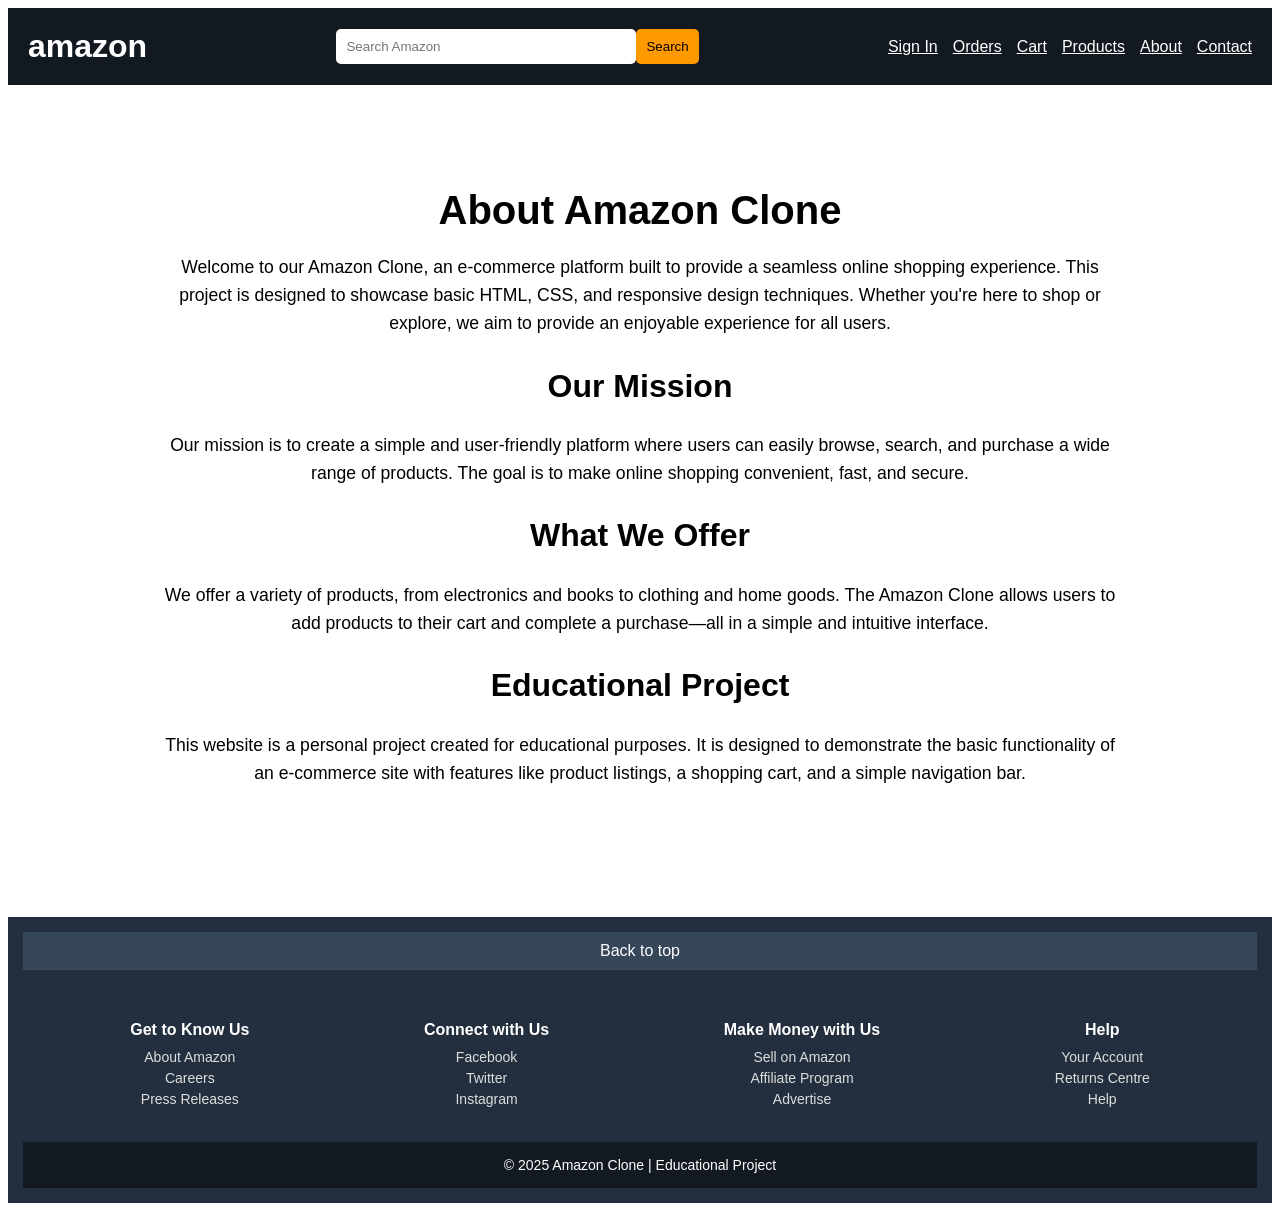
<file: about.html>
<!DOCTYPE html>
<html lang="en">
<head>
    <meta charset="UTF-8">
    <meta name="viewport" content="width=device-width, initial-scale=1.0">
    <title>About Us - Amazon Clone</title>
    <link rel="stylesheet" href="style.css">
</head>
<body>

<!-- HEADER -->
<header class="navbar">
    <div class="logo">amazon</div>

    <div class="search-box">
        <input type="text" placeholder="Search Amazon">
        <button>Search</button>
    </div>

    <div class="nav-links">
        <a href="signin.html">Sign In</a>
        <a href="orders.html">Orders</a>
        <a href="cart.html">Cart</a>
        <a href="products.html">Products</a>
        <a href="about.html">About</a>
        <a href="contact.html">Contact</a>
    </div>
</header>

<!-- ABOUT SECTION -->
<section class="about-section">
    <div class="about-container">
        <h1>About Amazon Clone</h1>
        <p>Welcome to our Amazon Clone, an e-commerce platform built to provide a seamless online shopping experience. This project is designed to showcase basic HTML, CSS, and responsive design techniques. Whether you're here to shop or explore, we aim to provide an enjoyable experience for all users.</p>
        
        <h2>Our Mission</h2>
        <p>Our mission is to create a simple and user-friendly platform where users can easily browse, search, and purchase a wide range of products. The goal is to make online shopping convenient, fast, and secure.</p>

        <h2>What We Offer</h2>
        <p>We offer a variety of products, from electronics and books to clothing and home goods. The Amazon Clone allows users to add products to their cart and complete a purchase—all in a simple and intuitive interface.</p>
        
        <h2>Educational Project</h2>
        <p>This website is a personal project created for educational purposes. It is designed to demonstrate the basic functionality of an e-commerce site with features like product listings, a shopping cart, and a simple navigation bar.</p>
    </div>
</section>

<!-- FOOTER -->
<footer class="footer">
    <div class="footer-top">
        <a href="#">Back to top</a>
    </div>

    <div class="footer-links">
        <div>
            <h4>Get to Know Us</h4>
            <a href="#">About Amazon</a>
            <a href="#">Careers</a>
            <a href="#">Press Releases</a>
        </div>

        <div>
            <h4>Connect with Us</h4>
            <a href="#">Facebook</a>
            <a href="#">Twitter</a>
            <a href="#">Instagram</a>
        </div>

        <div>
            <h4>Make Money with Us</h4>
            <a href="#">Sell on Amazon</a>
            <a href="#">Affiliate Program</a>
            <a href="#">Advertise</a>
        </div>

        <div>
            <h4>Help</h4>
            <a href="#">Your Account</a>
            <a href="#">Returns Centre</a>
            <a href="#">Help</a>
        </div>
    </div>

    <div class="footer-bottom">
        © 2025 Amazon Clone | Educational Project
    </div>
</footer>

</body>
</html>
</file>
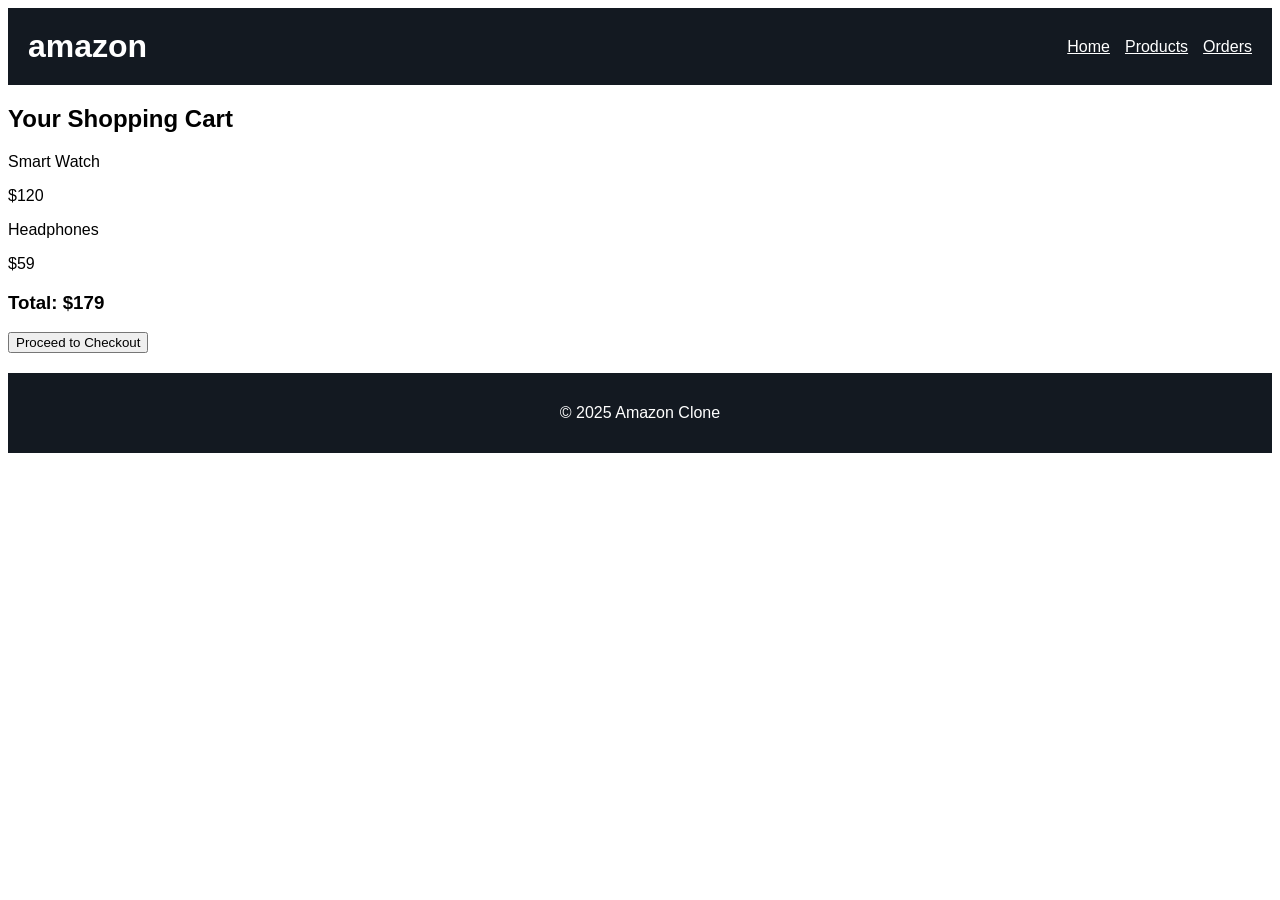
<file: cart.html>
<!DOCTYPE html>
<html lang="en">
<head>
    <meta charset="UTF-8">
    <title>Cart - Amazon Clone</title>
    <link rel="stylesheet" href="style.css">
</head>
<body>

<header class="navbar">
    <div class="logo">amazon</div>
    <div class="nav-links">
        <a href="index.html">Home</a>
        <a href="products.html">Products</a>
        <a href="orders.html">Orders</a>
    </div>
</header>

<section class="content">
    <h2>Your Shopping Cart</h2>

    <div class="cart-item">
        <p>Smart Watch</p>
        <p>$120</p>
    </div>

    <div class="cart-item">
        <p>Headphones</p>
        <p>$59</p>
    </div>

    <h3>Total: $179</h3>
    <button class="checkout-btn">Proceed to Checkout</button>
</section>

<footer>
    <p>© 2025 Amazon Clone</p>
</footer>

</body>
</html>
</file>
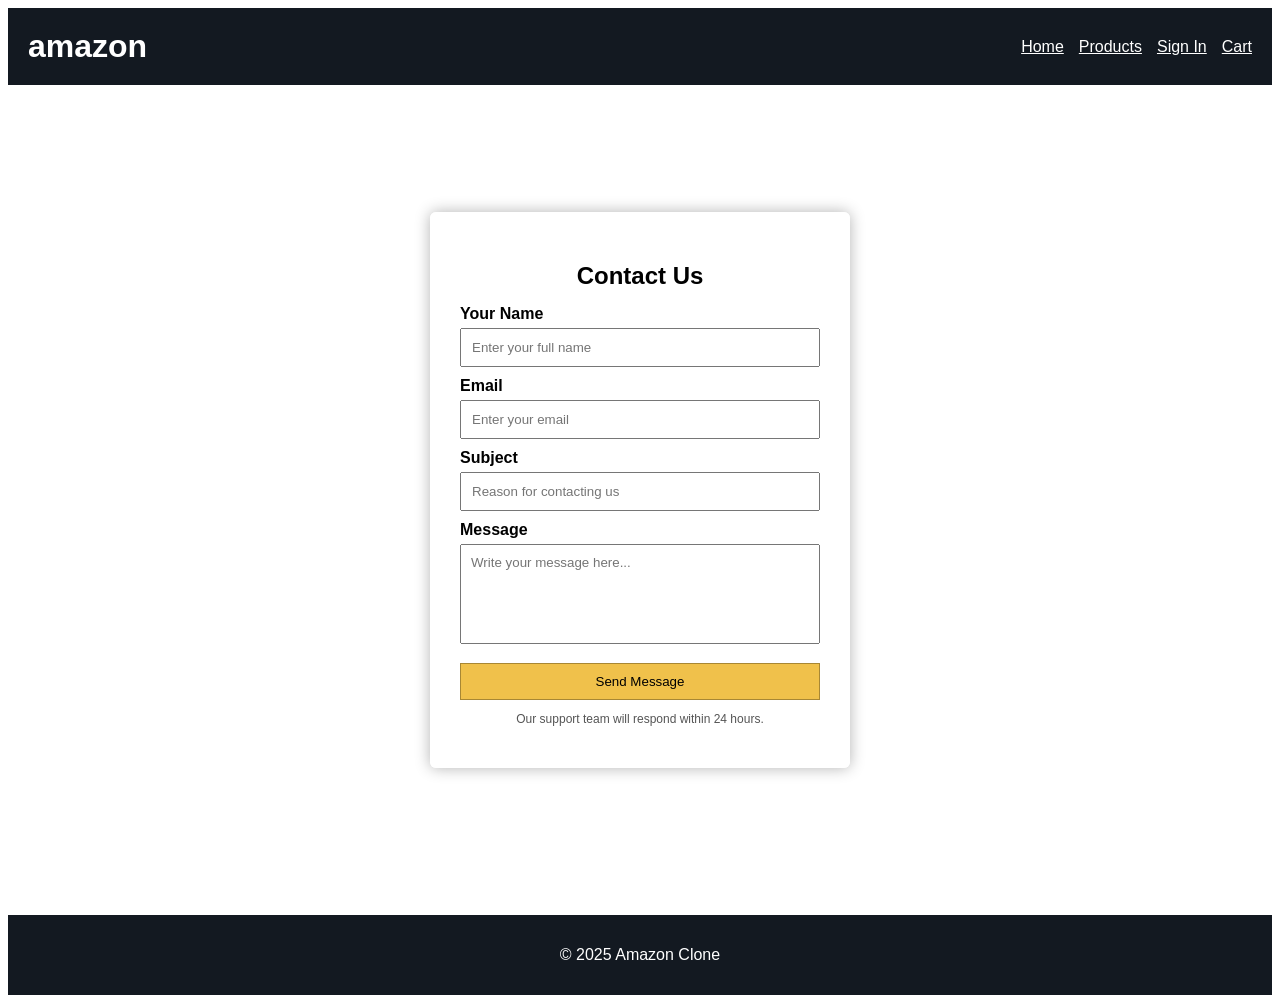
<file: contact.html>
<!DOCTYPE html>
<html lang="en">
<head>
    <meta charset="UTF-8">
    <title>Contact Us - Amazon Clone</title>
    <link rel="stylesheet" href="style.css">
</head>
<body>

<header class="navbar">
    <div class="logo">amazon</div>
    <div class="nav-links">
        <a href="index.html">Home</a>
        <a href="products.html">Products</a>
        <a href="signin.html">Sign In</a>
        <a href="cart.html">Cart</a>
    </div>
</header>

<!-- BACKGROUND SECTION -->
<section class="contact-bg">
    <div class="contact-overlay">
        <h2>Contact Us</h2>

        <form class="contact-good-form">
            <label>Your Name</label>
            <input type="text" placeholder="Enter your full name">

            <label>Email</label>
            <input type="email" placeholder="Enter your email">

            <label>Subject</label>
            <input type="text" placeholder="Reason for contacting us">

            <label>Message</label>
            <textarea placeholder="Write your message here..."></textarea>

            <button type="submit">Send Message</button>

            <p class="contact-note">
                Our support team will respond within 24 hours.
            </p>
        </form>
    </div>
</section>

<footer>
    <p>© 2025 Amazon Clone</p>
</footer>

</body>
</html>
</file>
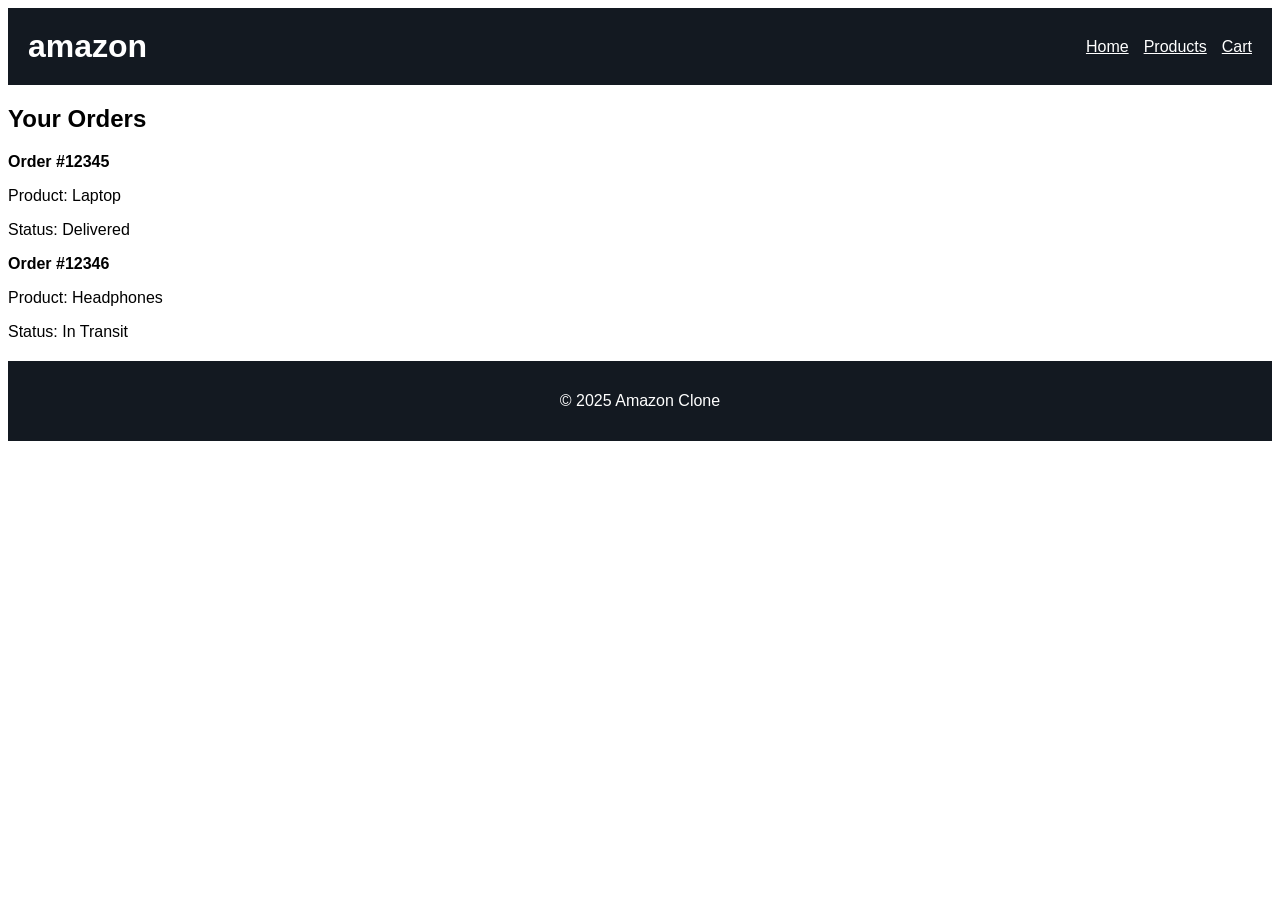
<file: orders.html>
<!DOCTYPE html>
<html lang="en">
<head>
    <meta charset="UTF-8">
    <title>Your Orders - Amazon Clone</title>
    <link rel="stylesheet" href="style.css">
</head>
<body>

<header class="navbar">
    <div class="logo">amazon</div>
    <div class="nav-links">
        <a href="index.html">Home</a>
        <a href="products.html">Products</a>
        <a href="cart.html">Cart</a>
    </div>
</header>

<section class="content">
    <h2>Your Orders</h2>

    <div class="order-box">
        <p><strong>Order #12345</strong></p>
        <p>Product: Laptop</p>
        <p>Status: Delivered</p>
    </div>

    <div class="order-box">
        <p><strong>Order #12346</strong></p>
        <p>Product: Headphones</p>
        <p>Status: In Transit</p>
    </div>
</section>

<footer>
    <p>© 2025 Amazon Clone</p>
</footer>

</body>
</html>
</file>
<file: style.css>
* {
    margin: 2;
    padding: 2;
    box-sizing: border-box;
    font-family: Arial, sans-serif;
}
/* HEADER */
.navbar {
    display: flex;
    justify-content: space-between;
    align-items: center;
    background-color: #131921;
    padding: 20px;
    color: white;
}

.navbar .logo {
    font-size: 2rem;
    font-weight: bold;
}

.navbar .search-box {
    display: flex;
}

.navbar .search-box input {
    padding: 10px;
    border: none;
    border-radius: 5px;
    width: 300px;
}

.navbar .search-box button {
    padding: 10px;
    background-color: #ff9900;
    border: none;
    cursor: pointer;
    border-radius: 5px;
}

.nav-links {
    display: flex;
    gap: 15px;
}

.nav-links a {
    color: white;
    font-size: 1rem;
}

.nav-links a:hover {
    text-decoration: none;
}
/* FOOTER */
.footer {
    background-color: #232f3e;
    color: white;
    margin-top: 40px;
}

.footer-top {
    background-color: #37475a;
    text-align: center;
    padding: 10px;
}

.footer-top a {
    color: white;
    text-decoration: none;
}

.footer-links {
    display: flex;
    justify-content: space-around;
    padding: 30px 20px;
}

.footer-links h4 {
    margin-bottom: 10px;
}

.footer-links a {
    display: block;
    color: #ddd;
    text-decoration: none;
    margin: 5px 0;
    font-size: 14px;
}

.footer-links a:hover {
    text-decoration: underline;
}

.footer-bottom {
    text-align: center;
    padding: 15px;
    background-color: #131921;
    font-size: 14px;
}

/* BANNER */
.banner {
    background-color: #e3e6e6;
    text-align: center;
    padding: 40px;
}

.banner h1 {
    margin-bottom: 10px;
}

/* PRODUCTS */
.products {
    display: flex;
    flex-wrap: wrap;              
    justify-content: center;    
    gap: 20px;
    padding: 20px;
    margin-left: 30px;
    margin-right: 30px;
}

.product-card {
    background: #fff;
    padding: 15px;
    width: 350px;
    text-align: center;
    border-radius: 8px;
    box-shadow: 0 2px 8px rgba(0,0,0,0.1);
}

.product-card img {
    width: 100%;
    height: 350px;        
    object-fit: cover;   
    border-radius: 6px;
}

.product-card button {
    background-color: #ffd814;
    border: none;
    padding: 8px;
    margin-top: 10px;
    cursor: pointer;
}

/* FOOTER */
footer {
    background-color: #131921;
    color: white;
    text-align: center;
    padding: 15px;
    margin-top: 20px;
}
.signup-form {
    width: 350px;
    margin: auto;
    border: 1px solid #ddd;
    padding: 20px;
    background-color: #fff;
}

.signup-form label {
    display: block;
    margin-top: 10px;
    font-weight: bold;
}

.signup-form input {
    width: 100%;
    padding: 10px;
    margin-top: 5px;
}

.signup-form button {
    width: 100%;
    margin-top: 15px;
    padding: 10px;
    background-color: #f0c14b;
    border: 1px solid #a88734;
    cursor: pointer;
}

.signup-form button:hover {
    background-color: #e2b33c;
}

.terms {
    font-size: 12px;
    margin-top: 15px;
}

.terms a {
    text-decoration: none;
    color: #0066c0;
}

.signin-link {
    text-align: center;
    margin-top: 15px;
}
/* CONTACT BACKGROUND IMAGE */
.contact-bg {
    min-height: 90vh;
    background-image: url("https://images.unsplash.com/photo-1521791136064-7986c2920216");
    background-size: cover;
    background-position: center;
    display: flex;
    align-items: center;
    justify-content: center;
}

.contact-overlay {
    background-color: rgba(255, 255, 255, 0.9);
    padding: 30px;
    border-radius: 6px;
    width: 420px;
    box-shadow: 0 0 15px rgba(0,0,0,0.3);
}

.contact-overlay h2 {
    text-align: center;
    margin-bottom: 15px;
}

/* FORM (REUSE STYLE) */
.contact-good-form label {
    display: block;
    margin-top: 10px;
    font-weight: bold;
}

.contact-good-form input,
.contact-good-form textarea {
    width: 100%;
    padding: 10px;
    margin-top: 5px;
}

.contact-good-form textarea {
    height: 100px;
    resize: none;
}

.contact-good-form button {
    width: 100%;
    margin-top: 15px;
    padding: 10px;
    background-color: #f0c14b;
    border: 1px solid #a88734;
    cursor: pointer;
}

.contact-good-form button:hover {
    background-color: #e2b33c;
}

.contact-note {
    font-size: 12px;
    margin-top: 12px;
    text-align: center;
    color: #555;
}
/* SIGNIN BACKGROUND */
.content-signin {
    min-height: 90vh;
    background-image: url("Images/signin.jpg");
    background-size: cover;
    background-position: center;
    display: flex;
    align-items: center;
    justify-content: center;
}

/* FORM BOX */
.contact-overlaysignin {
    background-color: rgba(255, 255, 255, 0.9);
    padding: 30px;
    border-radius: 6px;
    width: 420px;
    box-shadow: 0 0 15px rgba(0,0,0,0.3);
}

.contact-overlaysignin h2 {
    text-align: center;
    margin-bottom: 15px;
}
/*about page*/
.about-section {
    padding: 50px 20px;
    background-color: #fff;
    text-align: center;
}

.about-container {
    max-width: 1000px;
    margin: 0 auto;
    padding: 20px;
}

.about-container h1 {
    font-size: 2.5rem;
    margin-bottom: 20px;
}

.about-container p {
    font-size: 1.1rem;
    line-height: 1.6;
    margin-bottom: 20px;
}

.about-container h2 {
    font-size: 2rem;
    margin-top: 30px;
}
.banner {
    height: 500px;
    background-image: url("Images/hero_image.jpg"); 
    background-size: cover;
    background-position: center;
    display: flex;
    align-items: center;
    justify-content: center;
}

.banner-content {
    position: relative;
    text-align: center;
    color: white;
    z-index: 1;
}

.banner-content h1 {
    font-size: 3rem;
    margin-bottom: 10px;
}

.banner-content p {
    font-size: 1.3rem;
}
</file>
